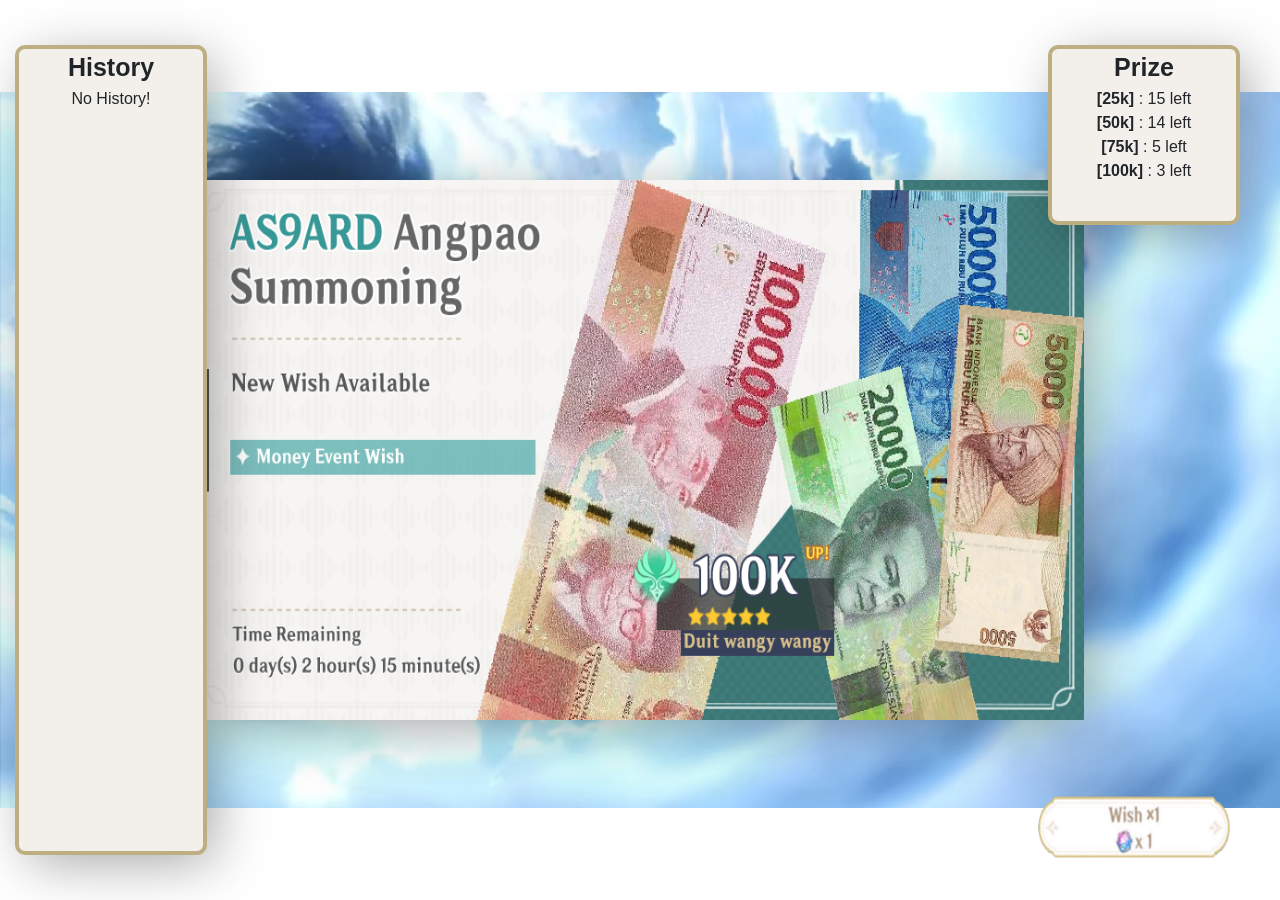
<file: index.html>
<!DOCTYPE html>
<html lang="en">
    <head>
        <meta charset="UTF-8" />
        <meta http-equiv="X-UA-Compatible" content="IE=edge" />
        <meta name="viewport" content="width=device-width, initial-scale=1.0" />
        <script src="https://ajax.googleapis.com/ajax/libs/jquery/3.5.1/jquery.min.js"></script>
        <link
            rel="stylesheet"
            href="https://stackpath.bootstrapcdn.com/bootstrap/4.3.1/css/bootstrap.min.css"
            integrity="sha384-ggOyR0iXCbMQv3Xipma34MD+dH/1fQ784/j6cY/iJTQUOhcWr7x9JvoRxT2MZw1T"
            crossorigin="anonymous"
        />
        <title>Asgard Rand Generator</title>
        <style>
            * {
                font-family: sans-serif;
                margin: 0px;
                height: 100%;
                overflow: hidden;
            }
        </style>
    </head>
    <body>
        <div id="result">
            <div
                class="container-fluid d-flex justify-content-center align-items-center"
                style="
                    width: 100%;
                    background-image: url(./assets/result.png);
                    background-position: center;

                    position: fixed;
                    z-index: 3;
                "
            >
                <h1 class="text-white text-center" style="height: 15%">
                    <span id="result-prize" style="font-size: 35px"></span
                    ><br />
                    <span id="result-name" style="font-size: 50px"></span>
                </h1>

                <h5
                    class="text-white text-center"
                    style="
                        position: fixed;
                        bottom: 10px;
                        z-index: 10;
                        height: 5%;
                    "
                >
                    press anywhere to skip/continue
                </h5>
            </div>
        </div>
        <div
            class="container-fluid"
            style="
                width: 100%;
                height: 100%;
                background-image: url(./assets/bg.png);
                background-repeat: no-repeat;
                background-size: 100%;
                background-position: center;
            "
        >
            <div
                id="history"
                class="container text-center"
                style="
                    position: fixed;
                    z-index: 2;
                    background-color: rgb(243, 240, 235);
                    left: 10;
                    width: 15%;
                    height: 90%;
                    top: 5%;
                    border: 4px solid #bdaf82;
                    box-shadow: 10px 11px 55px -4px rgba(0, 0, 0, 0.36);
                    border-radius: 10px;
                "
            >
                <p style="overflow-y: auto">
                    <strong style="margin-top: 20px; font-size: 25px"
                        >History</strong
                    >
                    <br />
                    <span id="history-txt"> </span>
                </p>
            </div>

            <div
                id="prize-left"
                class="container text-center"
                style="
                    position: fixed;
                    z-index: 5;
                    background-color: rgb(243, 240, 235);
                    right: 40px;
                    width: 15%;
                    height: 20%;
                    top: 5%;
                    border: 4px solid #bdaf82;
                    box-shadow: 10px 11px 55px -4px rgba(0, 0, 0, 0.36);
                    border-radius: 10px;
                "
            >
                <p style="overflow-y: auto">
                    <strong style="margin-top: 20px; font-size: 25px"
                        >Prize</strong
                    >
                    <br />
                    <span id="history-txt">
                        <strong>[25k]</strong> : <span id="25k"></span> left
                        <br />
                        <strong>[50k]</strong> : <span id="50k"></span> left
                        <br />
                        <strong>[75k]</strong> : <span id="75k"></span> left
                        <br />
                        <strong>[100k]</strong> : <span id="100k"></span> left
                        <br />
                    </span>
                </p>
            </div>
            <div
                class="container d-flex justify-content-center align-items-center"
            >
                <img
                    src="./assets/banner.png"
                    alt=""
                    style="
                        width: 80%;
                        height: 60%;
                        box-shadow: 10px 11px 55px -4px rgba(0, 0, 0, 0.36);
                    "
                />
            </div>
            <img
                id="btn"
                src="./assets/btn.png"
                alt=""
                style="
                    width: 15%;
                    position: fixed;
                    z-index: 2;
                    bottom: 40px;
                    right: 50px;
                    height: 7.5%;
                    cursor: pointer;
                "
            />
            <div
                id="logButton"
                style="
                    background-color: white;
                    text-align: center;
                    width: 15%;
                    position: fixed;
                    z-index: 2;
                    bottom: 40px;
                    right: 50px;
                    height: 7.5%;
                "
            >
            
            </div>
        </div>

        <script
            src="https://stackpath.bootstrapcdn.com/bootstrap/4.3.1/js/bootstrap.min.js"
            integrity="sha384-JjSmVgyd0p3pXB1rRibZUAYoIIy6OrQ6VrjIEaFf/nJGzIxFDsf4x0xIM+B07jRM"
            crossorigin="anonymous"
        ></script>

        <script src="./data.js"></script>
        <script src="./main.js"></script>
    </body>
</html>
</file>
